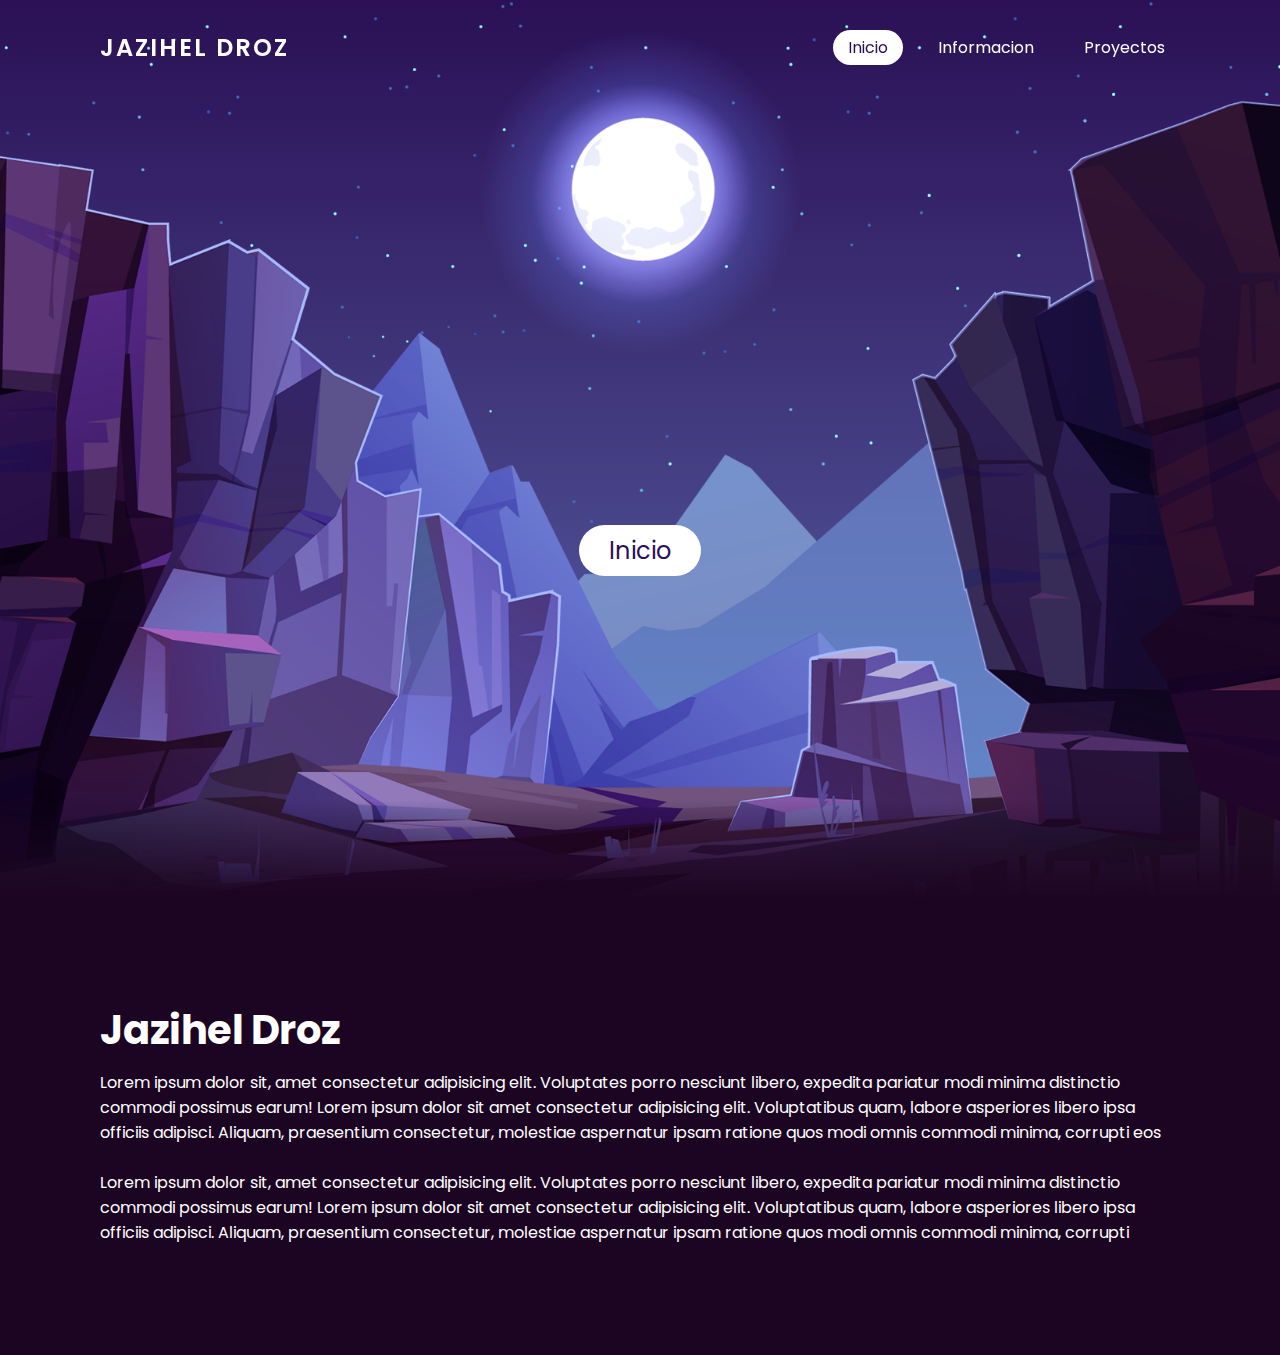
<file: index.html>
<!DOCTYPE html>
<html lang="es">
<head>
    
    <title>Portafolio</title>
    <link rel="stylesheet"  href="css/estilos.css">
</head>
<body>
    <header>
        <a href="#" class="logo">Jazihel Droz</a>
        <ul>
            <li><a href="#" class="active">Inicio</a></li>
            <li><a href="Informacion.html">Informacion</a></li>
            <li><a href="#">Proyectos</a></li>
        </ul>
    </header>
    <section>
        <img src="Imagenes/stars.png" id="stars">
        <img src="Imagenes/moon.png" id="moon">
        <img src="Imagenes/mountains_behind.png" id="mountains_behind">
        <h2 id="text">Bienvenidos/as </h2>
        <a href="#sec" id="btn">Inicio</a>
        <img src="Imagenes/mountains_front.png" id="mountains_front">
    </section>
    <div class="sec" id="sec">
        <h2>Jazihel Droz</h2>
        <p>Lorem ipsum dolor sit, amet consectetur adipisicing elit. Voluptates porro nesciunt libero, expedita pariatur modi minima distinctio commodi possimus earum! Lorem ipsum dolor sit amet consectetur adipisicing elit. Voluptatibus quam, labore asperiores libero ipsa officiis adipisci. Aliquam, praesentium consectetur, molestiae aspernatur ipsam ratione quos modi omnis commodi minima, corrupti eos <br><br>Lorem ipsum dolor sit, amet consectetur adipisicing elit. Voluptates porro nesciunt libero, expedita pariatur modi minima distinctio commodi possimus earum! Lorem ipsum dolor sit amet consectetur adipisicing elit. Voluptatibus quam, labore asperiores libero ipsa officiis adipisci. Aliquam, praesentium consectetur, molestiae aspernatur ipsam ratione quos modi omnis commodi minima, corrupti 
        </p>
    </div>
    <Script>
        let stars = document.getElementById("stars");
        let moon = document.getElementById('moon');
        let mountains_behind = document.getElementById('mountains_behind');
        let text = document.getElementById('text');
        let btn = document.getElementById('btn');
        let mountains_front = document.getElementById('mountains_front');
        let header = document.querySelector('header')

        window.addEventListener('scroll',function(){
            let value = window.scrollY;
            stars.style.left = value * 0.25 + 'px';
            moon.style.top = value * 1.05 + 'px';
            mountains_behind.style.top = value * 0.5 + 'px';
            mountains_front.style.top = value * 0 + 'px';
            text.style.marginRight = value * 4 + 'px';
            text.style.marginTop = value * 1.5 + 'px';
            btn.style.marginTop = value * 1.5 + 'px';
            header.style.top = value * 0.5 + 'px';
        })
    </Script>
</body>
</html>
</file>
<file: css/estilos.css>
@import url("https://fonts.googleapis.com/css2?family=Poppins:ital,wght@0,300;0,400;0,500;0,700;0,800;1,300;1,700&family=Sansita+Swashed:wght@300;400;600&family=Supermercado+One&display=swap");
* {
  margin: 0;
  padding: 0;
  box-sizing: border-box;
  font-family: "Poppins", sans-serif;
  scroll-behavior: smooth;
}

body {
  min-height: 100vh;
  background: linear-gradient(#2b1055, #7597de);
}

header {
  position: absolute;
  top: 0;
  left: 0;
  width: 100%;
  padding: 30px 100px;
  display: flex;
  justify-content: space-between;
  align-items: center;
  z-index: 10000;
}
/*logo*/
header .logo {
  color: #fff;
  font-weight: 600;
  text-decoration: none;
  font-size: 1.5em;
  text-transform: uppercase;
  letter-spacing: 2px;
}

/*Centrar el texto*/
header ul {
  display: flex;
  justify-content: center;
  align-items: center;
}

header ul li {
  list-style: none;
  margin-left: 20px;
}

header ul li a {
  text-decoration: none;
  padding: 6px 15px;
  color: #fff;
  border-radius: 25px;
}

header ul li a:hover,
header ul li a.active {
  background: #fff;
  color: #2b1055;
}

section {
  position: relative;
  width: 100%;
  height: 100vh;
  padding: 100px;
  display: flex;
  justify-content: center;
  align-items: center;
  overflow: hidden;
}

section::before {
  content: "";
  position: absolute;
  bottom: 0;
  width: 100%;
  height: 100px;
  background: linear-gradient(to top, #1c0522, transparent);
  z-index: 1000;
}

section img {
  position: absolute;
  top: 0;
  left: 0;
  width: 100%;
  height: 100%;
  object-fit: cover;
  pointer-events: none;
}

section img#moon {
  mix-blend-mode: screen;
}

section img#mountains_front {
  z-index: 10;
}

#text {
  position: absolute;
  right: -370px;
  color: #fff;
  white-space: nowrap;
  font-size: 5.5vw;

  z-index: 9;
}

#btn {
  text-decoration: none;
  display: inline-block;
  padding: 8px 30px;
  border-radius: 40px;
  background: #fff;
  color: #2b1055;
  font-size: 1.5em;
  z-index: 9;
  transform: translateY(100px);
}

.sec {
  position: relative;
  padding: 100px;
  background: #1c0522;
}

.sec h2 {
  font-size: 2.5em;
  margin-bottom: 10px;
  color: #fff;
}

.sec p {
  margin-bottom: 10px;
  color: #fff;
}

.Playa {
  position: center;
}
</file>
